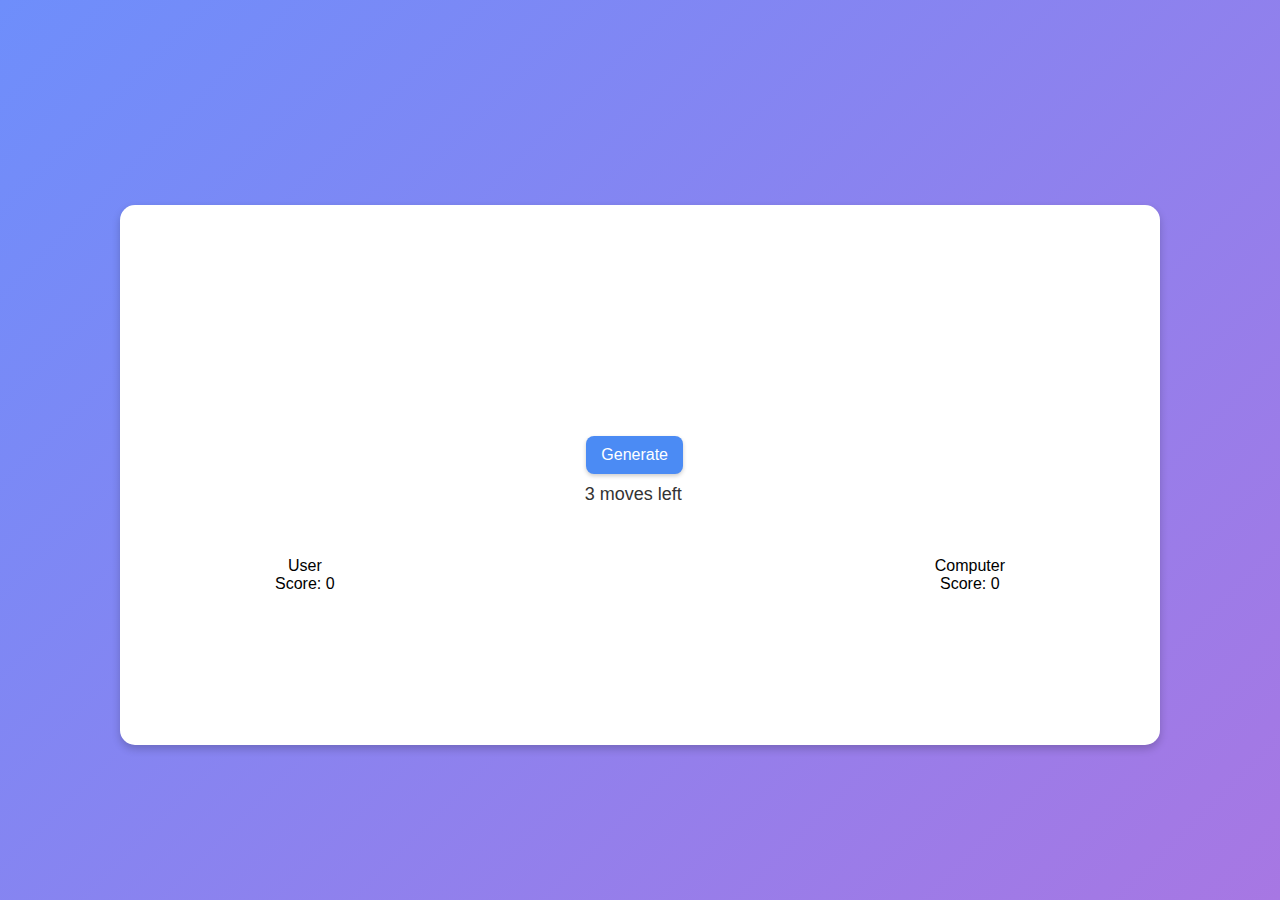
<file: index.html>
<!DOCTYPE html>
<html lang="uk">
<head>
    <meta charset="UTF-8">
    <meta name="viewport" content="width=device-width, initial-scale=1.0">
    <title>Балінська О. Б. - Лр9</title>
    <link rel="stylesheet" href="style.css">
        <script src="script.js"></script>
</head>
<body>
    <div class="game-container">
        <!-- Блок гравця -->
        <div class="players-container" id="user">
            <div class="hand" id="user-hand"></div>         
            <div class="name" id="user-name">User</div>
            <div class="score" id="user-score">0</div>
        </div>

        <!-- Контроли гри -->
        <div class="game-controls">
            <button id="generate-button">Generate</button>
            <div class="rounds" id="rounds-left">Moves: 3</div>
        </div>

        <!-- Блок комп'ютера -->
        <div class="players-container" id="computer">  
            <div class="hand" id="computer-hand">

            </div>
            <div class="name" id="computer-name">Computer</div>
            <div class="score" id="computer-score">0</div>
        </div>
    </div>
</body>
</html>
</file>
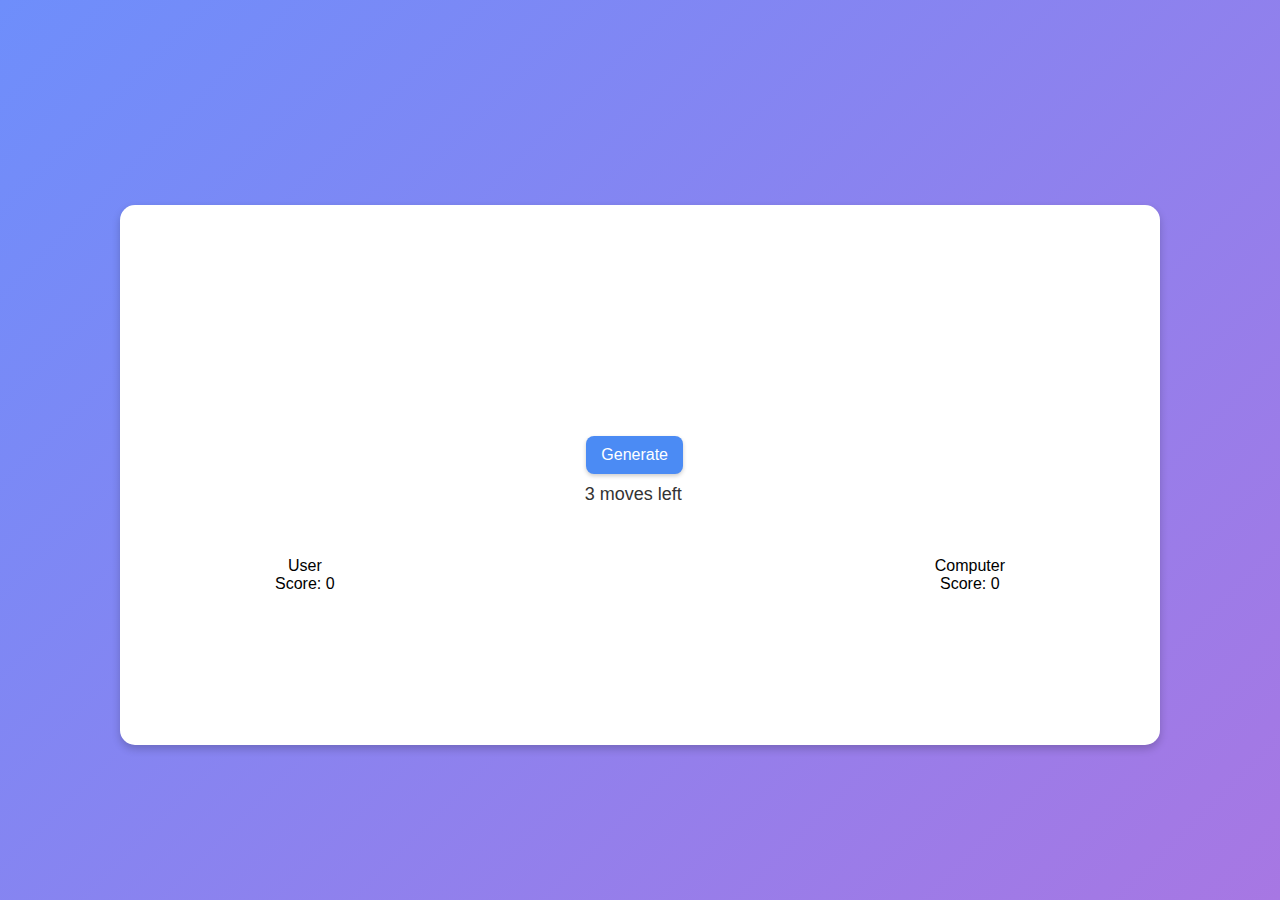
<file: lr_9.html>
<!DOCTYPE html>
<html lang="uk">
<head>
    <meta charset="UTF-8">
    <meta name="viewport" content="width=device-width, initial-scale=1.0">
    <title>Балінська О. Б. - Лр9</title>
    <link rel="stylesheet" href="style.css">
</head>
<body>
    <div class="game-container">
        <!-- Блок гравця -->
        <div class="players-container" id="user">
            <div class="hand" id="user-hand"></div>         
            <div class="name" id="user-name">User</div>
            <div class="score" id="user-score">0</div>
        </div>

        <!-- Контроли гри -->
        <div class="game-controls">
            <button id="generate-button">Generate</button>
            <div class="rounds" id="rounds-left">Moves: 3</div>
        </div>

        <!-- Блок комп'ютера -->
        <div class="players-container" id="computer">  
            <div class="hand" id="computer-hand">

            </div>
            <div class="name" id="computer-name">Computer</div>
            <div class="score" id="computer-score">0</div>
        </div>
    </div>
    <script src="script.js"></script>
</body>
</html>
</file>
<file: style.css>
body {
    font-family: Arial, sans-serif;
    margin: 0;
    padding: 0;
    background: linear-gradient(135deg, #6e8efb, #a777e3);
    display: flex;
    justify-content: center;
    align-items: center;
    height: 100vh;
}
/* Стилі контейнерів гравців */
.players-container {
    display: flex;
    flex-direction: column;
    align-items: center;
    margin: 0 20px;
    height: 100%;
}
/* Стилі контролів гри */
.game-controls {
    display: flex;
    flex-direction: column;
    align-items: center;
    justify-content: center;
}
/* Основний контейнер гри */
.game-container {
    display: flex;
    justify-content: space-around;
    align-items: center;
    padding: 20px;
    background: white;
    border-radius: 15px;
    box-shadow: 0 4px 8px rgba(0,0,0,0.2);
    width: 90%;
    max-width: 1000px;
    margin-top: 50px;
	min-height: 500px;
}
/* Стилі кнопки генерації */
#generate-button {
    padding: 10px 15px;
    font-size: 16px;
    cursor: pointer;
    background-color: #4b8bf4;
    color: white;
    border: none;
    border-radius: 8px;
    box-shadow: 0 2px 4px rgba(0,0,0,0.2);
    margin-bottom: 10px;
}
#generate-button:hover {
    background-color: #4178d0;
}
/* Стилі для карт та інформації про гравців */
.hand img {
    width: 450px;
    height: 650px;
   
}
.name {
    text-align: center;
    margin-top: 50px;
}
.score {
    text-align: center;
    margin-top: auto; 
}
/* Стилі для відображення кількості ходів */
.rounds {
    font-size: 18px;
    color: #333;
    margin-bottom: 10px;
	width: 100px;
}
.hand {
    height: 150px;
    width: 100%;
    display: flex;
    justify-content: center;
    align-items: center;
}
/* Медіа-запит для планшетів */
@media (max-width: 768px) {
    .hand img {
        width: 300px;
        height: auto; 
    }
    .name, .score {
        margin-top: 20px;
    }
    .game-container {
        flex-direction: column;
        align-items: center;
        padding: 10px;
    }
    .players-container {
        margin: 0;
    }
}
/* Медіа-запит для мобільних телефонів */
@media (max-width: 480px) {
    .hand img {
        width: 100%; 
        height: auto;
    }
    .game-controls, .players-container {
        width: 100%;
    }
    .game-container {
        margin-top: 20px; 
    }
    #generate-button {
        width: 80%;
        margin-bottom: 5px;
    }
    .rounds {
        font-size: 16px;
    }
}
</file>
